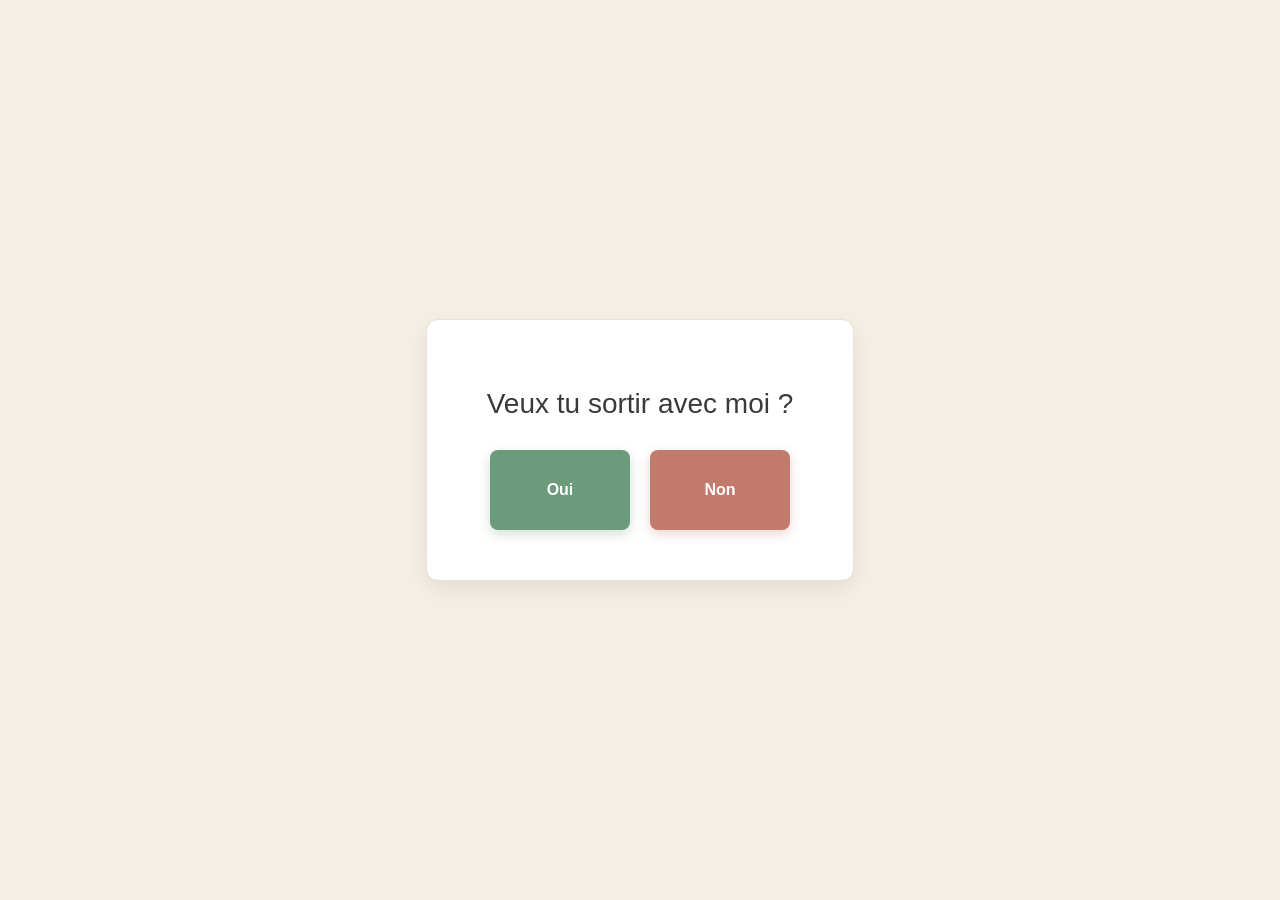
<file: index.html>
<!DOCTYPE html>
<html lang="fr">
<head>
  <meta charset="UTF-8">
  <title>Question</title>
  <link rel="stylesheet" href="style.css">
</head>
<body>
  <div class="container">
    <h1 id="question">Veux tu sortir avec moi ?</h1>
    <div class="buttons">
      <button id="yes-btn">Oui</button>
      <button id="no-btn">Non</button>
    </div>
  </div>
  <script src="script.js"></script>
</body>
</html>
</file>
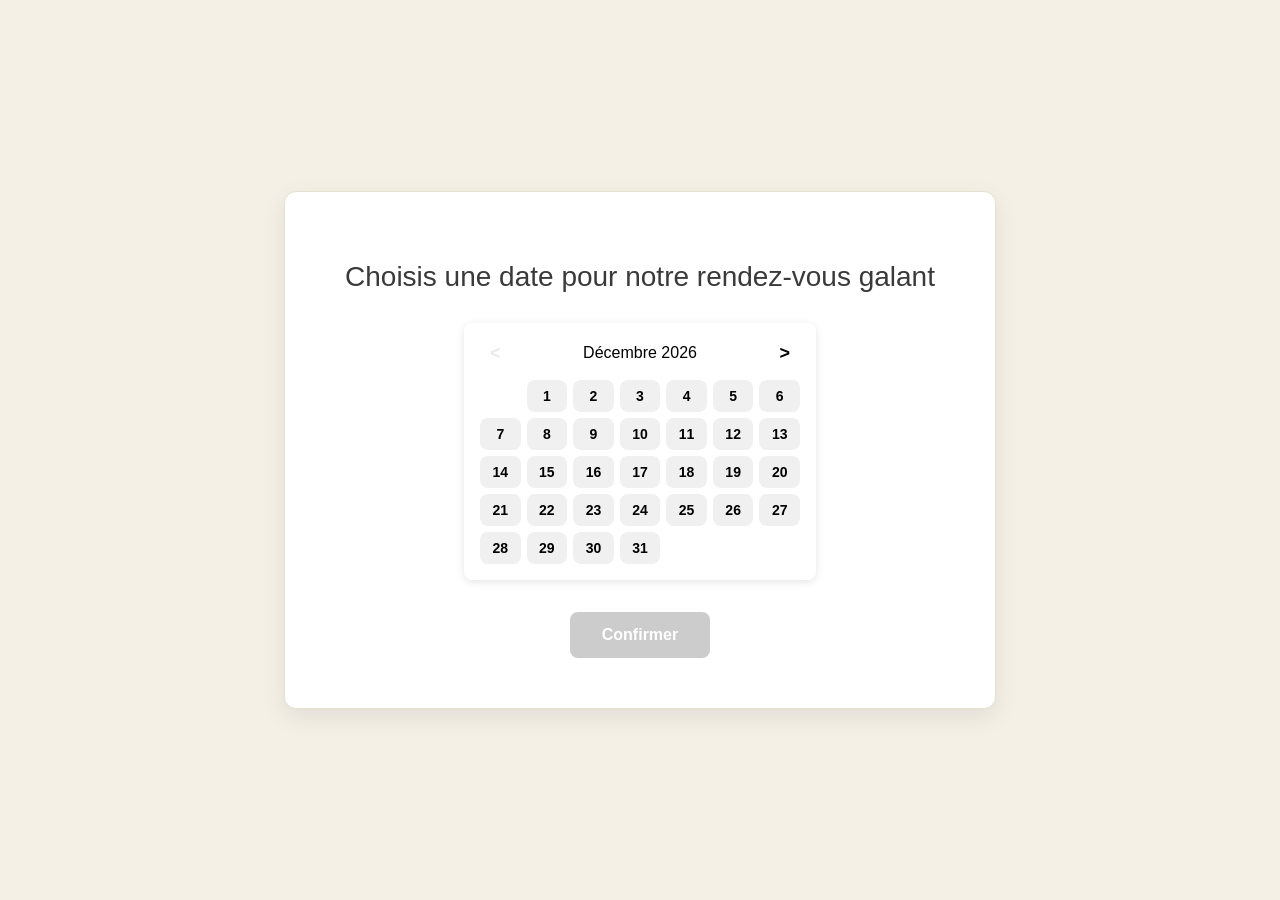
<file: success.html>
<!DOCTYPE html>
<html lang="fr">
<head>
  <meta charset="UTF-8">
  <title>Choisis une date</title>
  <link rel="stylesheet" href="style.css">
</head>
<body>
  <div class="container">
    <h1>Choisis une date pour notre rendez-vous galant</h1>

    <div class="calendar">
      <div class="calendar-header">
        <button id="prev-month">&lt;</button>
        <span id="month-label"></span>
        <button id="next-month">&gt;</button>
      </div>
      <div class="calendar-grid" id="calendar-grid"></div>
    </div>

    <p id="selected-date"></p>
    <button id="confirm-btn" disabled>Confirmer</button>
  </div>
  <script src="script.js"></script>
</body>
</html>
</file>
<file: style.css>
body {
  margin: 0;
  min-height: 100vh;
  display: flex;
  align-items: center;
  justify-content: center;
  font-family: 'Segoe UI', sans-serif;
  background: #f5f0e6;
}

.container {
  text-align: center;
  position: relative;
  background: #ffffff;
  padding: 50px 60px;
  border-radius: 12px;
  box-shadow: 0 8px 24px rgba(0, 0, 0, 0.08);
  border: 1px solid #e8e0d0;
}

.container h1 {
  color: #3a3a3a;
  font-size: 28px;
  margin-bottom: 30px;
  font-weight: 500;
}

.buttons {
  position: relative;
  height: 80px;
  display: flex;
  justify-content: center;
  gap: 20px;
}

button {
  padding: 14px 0;
  width: 140px;
  font-size: 16px;
  font-weight: 600;
  border: none;
  border-radius: 8px;
  cursor: pointer;
  transition: transform 0.15s ease, box-shadow 0.15s ease;
}

#yes-btn {
  background: #6b9b7a;
  color: white;
  box-shadow: 0 4px 12px rgba(107, 155, 122, 0.3);
}

#yes-btn:hover {
  transform: translateY(-2px);
  box-shadow: 0 6px 16px rgba(107, 155, 122, 0.4);
}

#no-btn {
  background: #c17a6b;
  color: white;
  box-shadow: 0 4px 12px rgba(193, 122, 107, 0.3);
}

/* Calendrier */
.calendar {
  width: 320px;
  margin: 0 auto;
  background: white;
  border-radius: 8px;
  padding: 16px;
  box-shadow: 0 2px 8px rgba(0,0,0,0.1);
}

.calendar-header {
  display: flex;
  justify-content: space-between;
  align-items: center;
  margin-bottom: 12px;
}

.calendar-header button {
  background: none;
  padding: 4px 10px;
  font-size: 18px;
  width: auto;
}

.calendar-header button:disabled {
  opacity: 0.3;
  cursor: not-allowed;
}

.calendar-grid {
  display: grid;
  grid-template-columns: repeat(7, 1fr);
  gap: 6px;
}

.day-cell {
  background: #f0f0f0;
  padding: 8px 0;
  font-size: 14px;
  width: auto;
  box-sizing: border-box;
}

.day-cell:hover {
  background: #dcdcdc;
}

.day-cell.selected {
  background: #6b9b7a;
  color: white;
}

#confirm-btn {
  margin-top: 16px;
  background: #6b9b7a;
  color: white;
}

#confirm-btn:disabled {
  background: #ccc;
  cursor: not-allowed;
}
</file>
